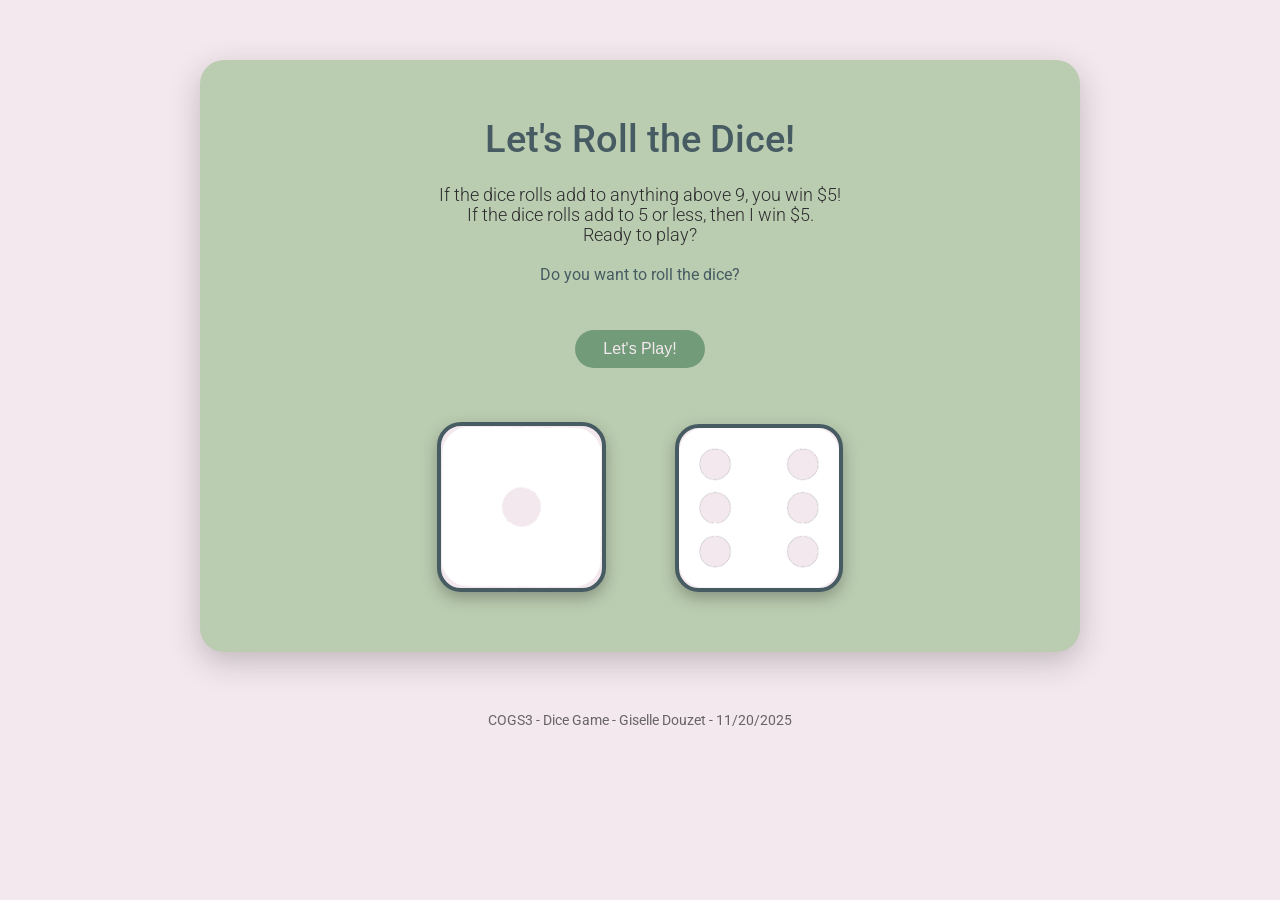
<file: index.html>
<!DOCTYPE html>
<html lang="en" dir="ltr">

<!-- Lab 6 Dice HTML file (edited starter file)-->
<head>
  <meta charset="utf-8">
  <title>COGS3 - Best of 10!</title>
  <link rel="stylesheet" href="DouzetLab6Dice.css">
  <link href="https://fonts.googleapis.com/css2?family=Roboto:wght@100;300;400;500;900&display=swap" rel="stylesheet">
</head>

<body>

  <div class="container">
    <!-- Reports the values of the die and the sum -->
    <h1>Let's Roll the Dice!</h1>

    <!-- Reports the outcome of the bet -->
    <h2>
      If the dice rolls add to anything above 9, you win $5! <br>
      If the dice rolls add to 5 or less, then I win $5. <br>
      Ready to play?
    </h2>

    <!-- JS will input the content -->
    <h3></h3>

    <div>
      <p> Do you want to roll the dice? </p>
      <button class="myBtn" onclick="letsPlay()">Let's Play!</button>
    </div>

    <div class="dice">
      <img class="img1" src="images/dice1.png" alt="Dice 1">
    </div>
    
    <div class="dice">
      <img class="img2" src="images/dice6.png" alt="Dice 2">
    </div>

  </div>

  <footer>
    COGS3 - Dice Game - Giselle Douzet - 11/20/2025
  </footer>

  <script src="DouzetLab6Dice.js" charset="utf-8"></script>

</body>

</html>
</file>
<file: DouzetLab6Dice.css>
.container {
  width: 70%;
  max-width: 800px;
  margin: 60px auto;
  text-align: center;
  background-color: #BACDB0;
  padding: 32px 40px;
  border-radius: 24px;
  box-shadow: 0 10px 30px rgba(46, 44, 47, 0.25);
}

.dice {
  text-align: center;
  display: inline-block;
  margin: 24px 16px;
}

body {
  background-color: #F3E8EE;
  color: #2E2C2F;
  font-family: 'Roboto', sans-serif;
}

h1 {
  margin: 24px 0;
  font-size: 2.4rem;
  font-weight: 500;
  color: #475B63;
  text-shadow: none;
}

h2,h3 {
  margin: 20px 0;
  font-size: 1.1rem;
  font-weight: 300;
  color: #2E2C2F;
}

p {
  color: #475B63;
}

img {
  width: 80%;
  background-color: #F3E8EE;
  border-radius: 24px;
  border: 4px solid #475B63;
  box-shadow: 0 6px 15px rgba(46, 44, 47, 0.35);
}

.myBtn {
  margin: 30px 0;
  padding: 10px 28px;
  background-color: #729B79;
  color: #F3E8EE;
  border: none;
  border-radius: 999px;
  font-size: 1rem;
  font-weight: 500;
  cursor: pointer;
}

footer {
  margin-top: 40px;
  color: #2E2C2F;
  text-align: center;
  font-size: 0.85rem;
  opacity: 0.7;
}
</file>
